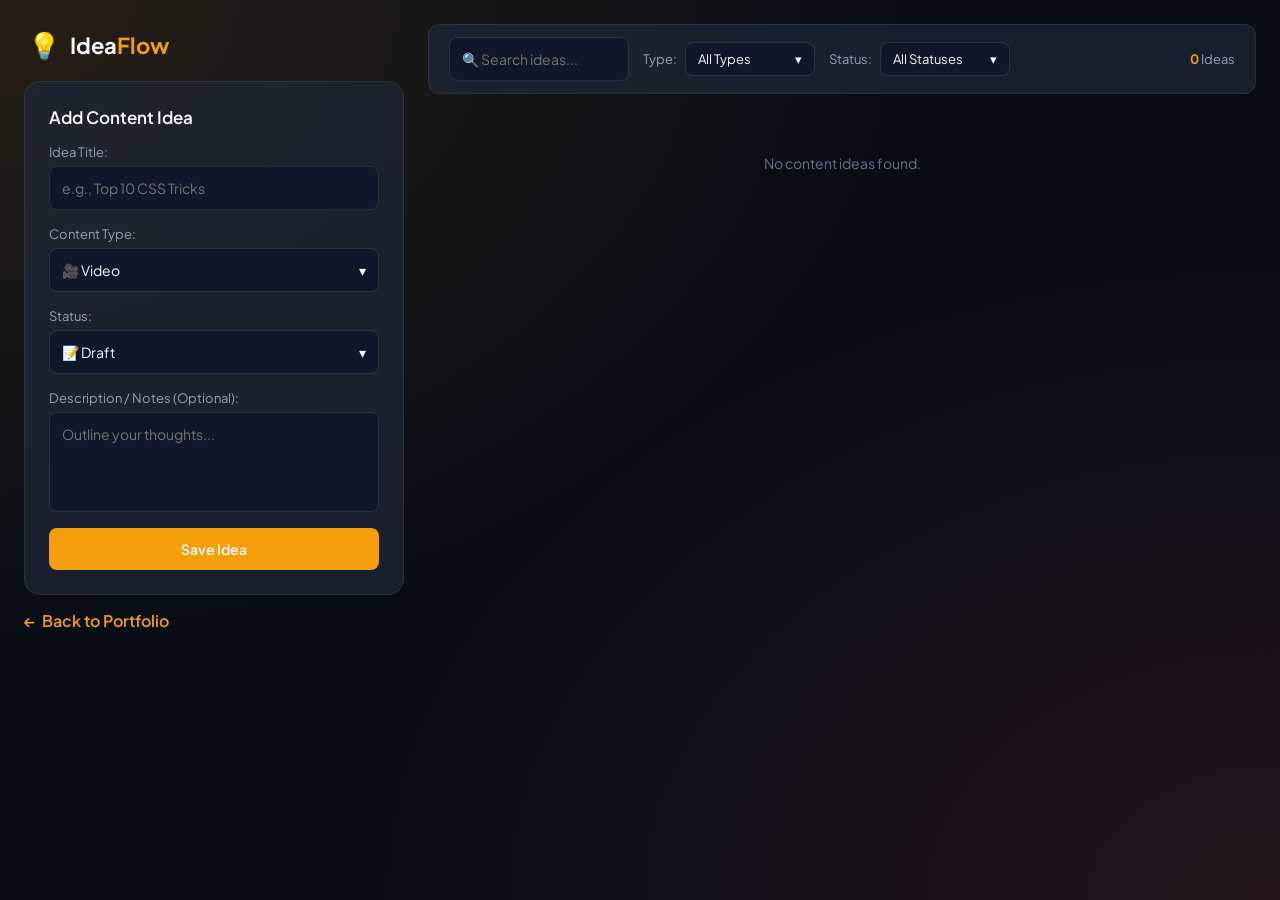
<file: index.html>
<!DOCTYPE html>
<html lang="en">
<head>
    <meta charset="UTF-8">
    <meta name="viewport" content="width=device-width, initial-scale=1.0">
    <title>Content Idea Manager</title>
    <link href="https://fonts.googleapis.com/css2?family=Plus+Jakarta+Sans:wght@400;500;600;700&display=swap" rel="stylesheet">
    <link rel="stylesheet" href="content-idea-manager.css">
</head>
<body>

    <div class="app-layout">
    
        <aside class="sidebar">
            <div class="brand">
                <span class="brand-icon">💡</span>
                <h2>Idea<span>Flow</span></h2>
            </div>

            <form id="ideaForm" class="form-card" onsubmit="event.preventDefault();">
                <h3 id="formTitle">Add Content Idea</h3>
                
                <div class="input-group">
                    <label for="titleInput">Idea Title:</label>
                    <input type="text" id="titleInput" placeholder="e.g., Top 10 CSS Tricks" required>
                </div>

                <div class="input-group">
                    <label>Content Type:</label>
                    <div class="custom-dropdown" id="dropdownType">
                        <div class="dropdown-selected" onclick="toggleDropdown('dropdownType')">
                            <span id="selectedTypeVal">🎥 Video</span>
                            <span class="arrow">▾</span>
                        </div>
                        <div class="dropdown-options">
                            <div class="option-item option-video" onclick="selectOption('dropdownType', 'Video', '🎥 Video')">🎥 Video</div>
                            <div class="option-item option-blog" onclick="selectOption('dropdownType', 'Blog', '✍️ Blog')">✍️ Blog</div>
                            <div class="option-item option-post" onclick="selectOption('dropdownType', 'Post', '📱 Post')">📱 Post</div>
                        </div>
                    </div>
                </div>

                <div class="input-group">
                    <label>Status:</label>
                    <div class="custom-dropdown" id="dropdownStatus">
                        <div class="dropdown-selected" onclick="toggleDropdown('dropdownStatus')">
                            <span id="selectedStatusVal">📝 Draft</span>
                            <span class="arrow">▾</span>
                        </div>
                        <div class="dropdown-options">
                            <div class="option-item option-draft" onclick="selectOption('dropdownStatus', 'Draft', '📝 Draft')">📝 Draft</div>
                            <div class="option-item option-published" onclick="selectOption('dropdownStatus', 'Published', '🚀 Published')">🚀 Published</div>
                            <div class="option-item option-archived" onclick="selectOption('dropdownStatus', 'Archived', '📦 Archived')">📦 Archived</div>
                        </div>
                    </div>
                </div>

                <div class="input-group">
                    <label for="descInput">Description / Notes (Optional):</label>
                    <textarea id="descInput" placeholder="Outline your thoughts..."></textarea>
                </div>

                <div class="form-actions">
                    <button type="button" id="saveBtn" class="btn-primary">
                        <span id="saveBtnText">Save Idea</span>
                    </button>
                    <button type="button" id="cancelBtn" class="btn-secondary hidden">Cancel</button>
                </div>
            </form>
        </aside>

        <main class="main-content">
            <header class="top-bar">
                <div class="filters-wrapper">
                    <div class="filter-box">
                        <input type="text" id="searchInput" placeholder="🔍 Search ideas..." class="search-input">
                    </div>
                    
                    <div class="filter-box">
                        <label>Type:</label>
                        <div class="custom-dropdown small-dd" id="filterDropdownType">
                            <div class="dropdown-selected" onclick="toggleDropdown('filterDropdownType')">
                                <span id="filterTypeVal">All Types</span>
                                <span class="arrow">▾</span>
                            </div>
                            <div class="dropdown-options">
                                <div class="option-item" onclick="selectFilterOption('filterDropdownType', 'All', 'All Types')">All Types</div>
                                <div class="option-item option-video" onclick="selectFilterOption('filterDropdownType', 'Video', 'Video')">Video</div>
                                <div class="option-item option-blog" onclick="selectFilterOption('filterDropdownType', 'Blog', 'Blog')">Blog</div>
                                <div class="option-item option-post" onclick="selectFilterOption('filterDropdownType', 'Post', 'Post')">Post</div>
                            </div>
                        </div>
                    </div>

                    <div class="filter-box">
                        <label>Status:</label>
                        <div class="custom-dropdown small-dd" id="filterDropdownStatus">
                            <div class="dropdown-selected" onclick="toggleDropdown('filterDropdownStatus')">
                                <span id="filterStatusVal">All Statuses</span>
                                <span class="arrow">▾</span>
                            </div>
                            <div class="dropdown-options">
                                <div class="option-item" onclick="selectFilterOption('filterDropdownStatus', 'All', 'All Statuses')">All Statuses</div>
                                <div class="option-item option-draft" onclick="selectFilterOption('filterDropdownStatus', 'Draft', 'Draft')">Draft</div>
                                <div class="option-item option-published" onclick="selectFilterOption('filterDropdownStatus', 'Published', 'Published')">Published</div>
                                <div class="option-item option-archived" onclick="selectFilterOption('filterDropdownStatus', 'Archived', 'Archived')">Archived</div>
                            </div>
                        </div>
                    </div>
                </div>

                <div class="stats-badge">
                    <span id="ideaCount">0</span> Ideas
                </div>
            </header>

            <div id="ideasList" class="ideas-grid"></div>
        </main>
    </div>

    <script src="content-idea-manager.js"></script>
    <a href="https://mariam-mousa223.github.io/Portfolio/" class="back-link">Back to Portfolio</a>
</body>
</html>
</file>
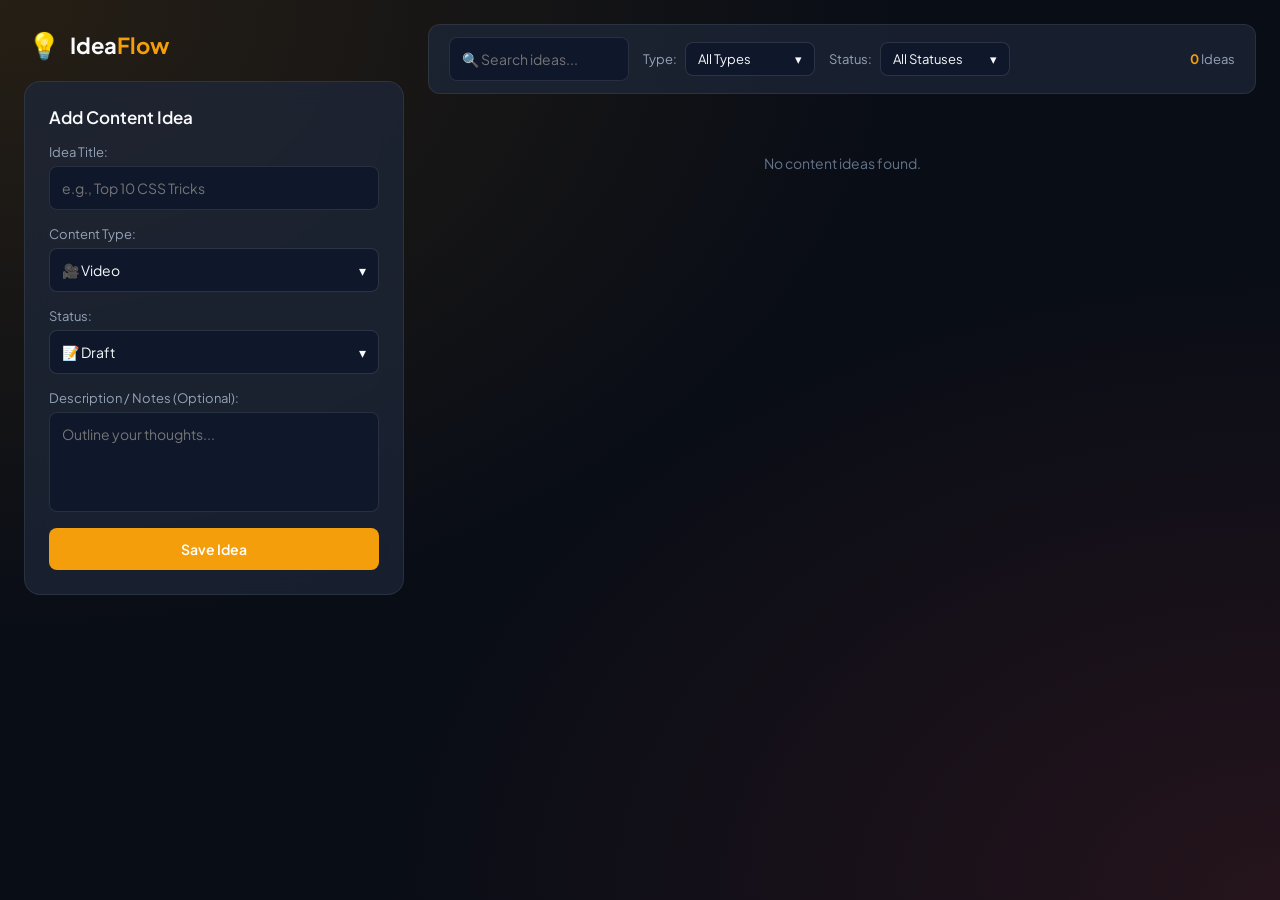
<file: Content-Idea-Manager.html>
<!DOCTYPE html>
<html lang="en">
<head>
    <meta charset="UTF-8">
    <meta name="viewport" content="width=device-width, initial-scale=1.0">
    <title>Content Idea Manager</title>
    <link href="https://fonts.googleapis.com/css2?family=Plus+Jakarta+Sans:wght@400;500;600;700&display=swap" rel="stylesheet">
    <link rel="stylesheet" href="Content-Idea-Manager.css">
</head>
<body>

    <div class="app-layout">
        <!-- Sidebar Form -->
        <aside class="sidebar">
            <div class="brand">
                <span class="brand-icon">💡</span>
                <h2>Idea<span>Flow</span></h2>
            </div>

            <form id="ideaForm" class="form-card" onsubmit="event.preventDefault();">
                <h3 id="formTitle">Add Content Idea</h3>
                
                <div class="input-group">
                    <label for="titleInput">Idea Title:</label>
                    <input type="text" id="titleInput" placeholder="e.g., Top 10 CSS Tricks" required>
                </div>

                <!-- Custom Type Select -->
                <div class="input-group">
                    <label>Content Type:</label>
                    <div class="custom-dropdown" id="dropdownType">
                        <div class="dropdown-selected" onclick="toggleDropdown('dropdownType')">
                            <span id="selectedTypeVal">🎥 Video</span>
                            <span class="arrow">▾</span>
                        </div>
                        <div class="dropdown-options">
                            <div class="option-item option-video" onclick="selectOption('dropdownType', 'Video', '🎥 Video')">🎥 Video</div>
                            <div class="option-item option-blog" onclick="selectOption('dropdownType', 'Blog', '✍️ Blog')">✍️ Blog</div>
                            <div class="option-item option-post" onclick="selectOption('dropdownType', 'Post', '📱 Post')">📱 Post</div>
                        </div>
                    </div>
                </div>

                <!-- Custom Status Select -->
                <div class="input-group">
                    <label>Status:</label>
                    <div class="custom-dropdown" id="dropdownStatus">
                        <div class="dropdown-selected" onclick="toggleDropdown('dropdownStatus')">
                            <span id="selectedStatusVal">📝 Draft</span>
                            <span class="arrow">▾</span>
                        </div>
                        <div class="dropdown-options">
                            <div class="option-item option-draft" onclick="selectOption('dropdownStatus', 'Draft', '📝 Draft')">📝 Draft</div>
                            <div class="option-item option-published" onclick="selectOption('dropdownStatus', 'Published', '🚀 Published')">🚀 Published</div>
                            <div class="option-item option-archived" onclick="selectOption('dropdownStatus', 'Archived', '📦 Archived')">📦 Archived</div>
                        </div>
                    </div>
                </div>

                <div class="input-group">
                    <label for="descInput">Description / Notes (Optional):</label>
                    <textarea id="descInput" placeholder="Outline your thoughts..."></textarea>
                </div>

                <div class="form-actions">
                    <button type="button" id="saveBtn" class="btn-primary">
                        <span id="saveBtnText">Save Idea</span>
                    </button>
                    <button type="button" id="cancelBtn" class="btn-secondary hidden">Cancel</button>
                </div>
            </form>
        </aside>

        <!-- Main Display Area -->
        <main class="main-content">
            <header class="top-bar">
                <div class="filters-wrapper">
                    <div class="filter-box">
                        <input type="text" id="searchInput" placeholder="🔍 Search ideas..." class="search-input">
                    </div>

                    <!-- Filter Type -->
                    <div class="filter-box">
                        <label>Type:</label>
                        <div class="custom-dropdown small-dd" id="filterDropdownType">
                            <div class="dropdown-selected" onclick="toggleDropdown('filterDropdownType')">
                                <span id="filterTypeVal">All Types</span>
                                <span class="arrow">▾</span>
                            </div>
                            <div class="dropdown-options">
                                <div class="option-item" onclick="selectFilterOption('filterDropdownType', 'All', 'All Types')">All Types</div>
                                <div class="option-item option-video" onclick="selectFilterOption('filterDropdownType', 'Video', 'Video')">Video</div>
                                <div class="option-item option-blog" onclick="selectFilterOption('filterDropdownType', 'Blog', 'Blog')">Blog</div>
                                <div class="option-item option-post" onclick="selectFilterOption('filterDropdownType', 'Post', 'Post')">Post</div>
                            </div>
                        </div>
                    </div>

                    <!-- Filter Status -->
                    <div class="filter-box">
                        <label>Status:</label>
                        <div class="custom-dropdown small-dd" id="filterDropdownStatus">
                            <div class="dropdown-selected" onclick="toggleDropdown('filterDropdownStatus')">
                                <span id="filterStatusVal">All Statuses</span>
                                <span class="arrow">▾</span>
                            </div>
                            <div class="dropdown-options">
                                <div class="option-item" onclick="selectFilterOption('filterDropdownStatus', 'All', 'All Statuses')">All Statuses</div>
                                <div class="option-item option-draft" onclick="selectFilterOption('filterDropdownStatus', 'Draft', 'Draft')">Draft</div>
                                <div class="option-item option-published" onclick="selectFilterOption('filterDropdownStatus', 'Published', 'Published')">Published</div>
                                <div class="option-item option-archived" onclick="selectFilterOption('filterDropdownStatus', 'Archived', 'Archived')">Archived</div>
                            </div>
                        </div>
                    </div>
                </div>

                <div class="stats-badge">
                    <span id="ideaCount">0</span> Ideas
                </div>
            </header>

            <div id="ideasList" class="ideas-grid"></div>
        </main>
    </div>

    <script src="Content-Idea-Manager.js"></script>
</body>
</html>
</file>
<file: content-idea-manager.css>
* {
    box-sizing: border-box;
    margin: 0;
    padding: 0;
    font-family: 'Plus Jakarta Sans', sans-serif;
}

body {
    background: #090d16;
    background-image: 
        radial-gradient(at 0% 0%, rgba(245, 158, 11, 0.12) 0px, transparent 50%),
        radial-gradient(at 100% 100%, rgba(239, 68, 68, 0.12) 0px, transparent 50%);
    color: #f8fafc;
    min-height: 100vh;
    padding: 24px;
}

.app-layout {
    max-width: 1250px;
    margin: 0 auto;
    display: grid;
    grid-template-columns: 380px 1fr;
    gap: 24px;
}

.sidebar {
    display: flex;
    flex-direction: column;
    gap: 16px;
    width: 380px;
}

.brand {
    display: flex;
    align-items: center;
    gap: 10px;
    padding: 4px;
}

.brand-icon { font-size: 26px; }
.brand h2 { font-size: 22px; font-weight: 700; }
.brand span { color: #f59e0b; }

.form-card {
    background: rgba(30, 41, 59, 0.7);
    border: 1px solid rgba(255, 255, 255, 0.08);
    backdrop-filter: blur(12px);
    border-radius: 16px;
    padding: 24px;
    display: flex;
    flex-direction: column;
    gap: 16px;
}

.form-card h3 { font-size: 17px; font-weight: 600; }

.input-group {
    display: flex;
    flex-direction: column;
    gap: 6px;
}

.input-group label { font-size: 13px; color: #94a3b8; }

input[type="text"], textarea {
    background: #0f172a;
    border: 1px solid rgba(255, 255, 255, 0.1);
    padding: 12px;
    border-radius: 8px;
    color: #f8fafc;
    font-size: 14px;
    outline: none;
    transition: all 0.2s;
}

textarea {
    min-height: 100px;
    resize: none;
}

input:focus, textarea:focus {
    border-color: #f59e0b;
    box-shadow: 0 0 0 3px rgba(245, 158, 11, 0.2);
}

/* Custom Dropdown Styling with Colorful Accent Highlights */
.custom-dropdown {
    position: relative;
    user-select: none;
}

.dropdown-selected {
    background: #0f172a;
    border: 1px solid rgba(255, 255, 255, 0.12);
    padding: 12px;
    border-radius: 8px;
    color: #f8fafc;
    font-size: 14px;
    cursor: pointer;
    display: flex;
    justify-content: space-between;
    align-items: center;
    transition: all 0.2s ease;
}

.dropdown-selected:hover {
    border-color: #f59e0b;
    background: #141e33;
}

.dropdown-options {
    display: none;
    position: absolute;
    top: calc(100% + 6px);
    left: 0;
    right: 0;
    background: #131c2e;
    border: 1px solid rgba(255, 255, 255, 0.15);
    border-radius: 10px;
    box-shadow: 0 12px 30px rgba(0, 0, 0, 0.6);
    z-index: 100;
    overflow: hidden;
    padding: 6px;
}

.custom-dropdown.active .dropdown-options {
    display: block;
}

.option-item {
    padding: 10px 12px;
    font-size: 13.5px;
    color: #cbd5e1;
    cursor: pointer;
    border-radius: 6px;
    margin-bottom: 2px;
    display: flex;
    align-items: center;
    gap: 8px;
    transition: all 0.15s ease;
}

.option-item:last-child {
    margin-bottom: 0;
}

/* Specific Dropdown Colored Hover Styles */
.option-video:hover {
    background: rgba(168, 85, 247, 0.2);
    color: #c084fc;
}

.option-blog:hover {
    background: rgba(59, 130, 246, 0.2);
    color: #60a5fa;
}

.option-post:hover {
    background: rgba(16, 185, 129, 0.2);
    color: #34d399;
}

.option-draft:hover {
    background: rgba(245, 158, 11, 0.2);
    color: #fbbf24;
}

.option-published:hover {
    background: rgba(34, 197, 94, 0.2);
    color: #4ade80;
}

.option-archived:hover {
    background: rgba(148, 163, 184, 0.2);
    color: #cbd5e1;
}

.small-dd .dropdown-selected {
    padding: 8px 12px;
    font-size: 13px;
    min-width: 130px;
}

.small-dd .option-item {
    padding: 8px 10px;
    font-size: 12.5px;
}

.form-actions { display: flex; gap: 8px; }

button {
    border: none;
    padding: 12px;
    border-radius: 8px;
    font-size: 14px;
    font-weight: 600;
    cursor: pointer;
    transition: all 0.2s;
}

.btn-primary { background: #f59e0b; color: white; width: 100%; }
.btn-primary:hover { background: #d97706; }
.btn-secondary { background: #334155; color: white; }
.hidden { display: none; }

/* Main Area */
.main-content {
    display: flex;
    flex-direction: column;
    gap: 20px;
}

.top-bar {
    display: flex;
    align-items: center;
    justify-content: space-between;
    background: rgba(30, 41, 59, 0.7);
    border: 1px solid rgba(255, 255, 255, 0.08);
    padding: 12px 20px;
    border-radius: 12px;
}

.filters-wrapper {
    display: flex;
    gap: 14px;
    align-items: center;
}

.search-input {
    padding: 8px 12px;
    font-size: 13px;
    border-radius: 6px;
    width: 180px;
}

.filter-box {
    display: flex;
    align-items: center;
    gap: 8px;
}

.filter-box label { font-size: 13px; color: #94a3b8; }

.stats-badge { font-size: 13px; color: #94a3b8; }
.stats-badge span { color: #f59e0b; font-weight: 700; }

/* Ideas Grid */
.ideas-grid {
    display: grid;
    grid-template-columns: repeat(auto-fill, minmax(280px, 1fr));
    gap: 16px;
}

.idea-card {
    background: rgba(30, 41, 59, 0.7);
    border: 1px solid rgba(255, 255, 255, 0.08);
    backdrop-filter: blur(12px);
    border-radius: 14px;
    padding: 18px;
    display: flex;
    flex-direction: column;
    justify-content: space-between;
    gap: 14px;
    transition: all 0.2s ease;
}

.idea-card:hover {
    transform: translateY(-3px);
    border-color: rgba(245, 158, 11, 0.4);
    box-shadow: 0 10px 20px rgba(0, 0, 0, 0.2);
}

.idea-header {
    display: flex;
    justify-content: space-between;
    align-items: center;
}

.tag-type {
    padding: 4px 10px;
    border-radius: 6px;
    font-size: 11px;
    font-weight: 700;
    background: rgba(255, 255, 255, 0.05);
    border: 1px solid rgba(255, 255, 255, 0.1);
}

.tag-status {
    padding: 4px 10px;
    border-radius: 20px;
    font-size: 11px;
    font-weight: 600;
}

.status-draft { background: rgba(234, 179, 8, 0.15); color: #facc15; }
.status-published { background: rgba(34, 197, 94, 0.15); color: #4ade80; }
.status-archived { background: rgba(148, 163, 184, 0.15); color: #94a3b8; }

.idea-body h4 {
    font-size: 16px;
    font-weight: 600;
    margin-bottom: 6px;
    color: #f8fafc;
}

.idea-body p {
    font-size: 13px;
    color: #94a3b8;
    line-height: 1.4;
}

.idea-actions {
    display: flex;
    gap: 8px;
    border-top: 1px solid rgba(255, 255, 255, 0.05);
    padding-top: 12px;
}

.btn-edit, .btn-delete {
    flex: 1;
    padding: 8px;
    font-size: 12px;
    border-radius: 6px;
}

.btn-edit { background: rgba(245, 158, 11, 0.15); color: #fbbf24; }
.btn-edit:hover { background: rgba(245, 158, 11, 0.3); }

.btn-delete { background: rgba(239, 68, 68, 0.15); color: #f87171; }
.btn-delete:hover { background: rgba(239, 68, 68, 0.3); }


.back-link {
    display: inline-block;
    margin-top: 15px;
    margin-left: 0px;
    color: #f59e0b;
    text-decoration: none;
    font-weight: 600;
    
}

.back-link:hover {
    text-decoration: underline;
}
.back-link::before {
  content: "← "; 
  margin-right: 6px; 
  display: inline-block;
  transition: transform 0.2s ease; 
}


.back-link:hover::before {
  transform: translateX(-4px); 
}
</file>
<file: Content-Idea-Manager.css>
* {
    box-sizing: border-box;
    margin: 0;
    padding: 0;
    font-family: 'Plus Jakarta Sans', sans-serif;
}

body {
    background: #090d16;
    background-image: 
        radial-gradient(at 0% 0%, rgba(245, 158, 11, 0.12) 0px, transparent 50%),
        radial-gradient(at 100% 100%, rgba(239, 68, 68, 0.12) 0px, transparent 50%);
    color: #f8fafc;
    min-height: 100vh;
    padding: 24px;
}

.app-layout {
    max-width: 1250px;
    margin: 0 auto;
    display: grid;
    grid-template-columns: 380px 1fr;
    gap: 24px;
}

.sidebar {
    display: flex;
    flex-direction: column;
    gap: 16px;
    width: 380px;
}

.brand {
    display: flex;
    align-items: center;
    gap: 10px;
    padding: 4px;
}

.brand-icon { font-size: 26px; }
.brand h2 { font-size: 22px; font-weight: 700; }
.brand span { color: #f59e0b; }

.form-card {
    background: rgba(30, 41, 59, 0.7);
    border: 1px solid rgba(255, 255, 255, 0.08);
    backdrop-filter: blur(12px);
    border-radius: 16px;
    padding: 24px;
    display: flex;
    flex-direction: column;
    gap: 16px;
}

.form-card h3 { font-size: 17px; font-weight: 600; }

.input-group {
    display: flex;
    flex-direction: column;
    gap: 6px;
}

.input-group label { font-size: 13px; color: #94a3b8; }

input[type="text"], textarea {
    background: #0f172a;
    border: 1px solid rgba(255, 255, 255, 0.1);
    padding: 12px;
    border-radius: 8px;
    color: #f8fafc;
    font-size: 14px;
    outline: none;
    transition: all 0.2s;
}

textarea {
    min-height: 100px;
    resize: none;
}

input:focus, textarea:focus {
    border-color: #f59e0b;
    box-shadow: 0 0 0 3px rgba(245, 158, 11, 0.2);
}

/* Custom Dropdown Styling with Colorful Accent Highlights */
.custom-dropdown {
    position: relative;
    user-select: none;
}

.dropdown-selected {
    background: #0f172a;
    border: 1px solid rgba(255, 255, 255, 0.12);
    padding: 12px;
    border-radius: 8px;
    color: #f8fafc;
    font-size: 14px;
    cursor: pointer;
    display: flex;
    justify-content: space-between;
    align-items: center;
    transition: all 0.2s ease;
}

.dropdown-selected:hover {
    border-color: #f59e0b;
    background: #141e33;
}

.dropdown-options {
    display: none;
    position: absolute;
    top: calc(100% + 6px);
    left: 0;
    right: 0;
    background: #131c2e;
    border: 1px solid rgba(255, 255, 255, 0.15);
    border-radius: 10px;
    box-shadow: 0 12px 30px rgba(0, 0, 0, 0.6);
    z-index: 100;
    overflow: hidden;
    padding: 6px;
}

.custom-dropdown.active .dropdown-options {
    display: block;
}

.option-item {
    padding: 10px 12px;
    font-size: 13.5px;
    color: #cbd5e1;
    cursor: pointer;
    border-radius: 6px;
    margin-bottom: 2px;
    display: flex;
    align-items: center;
    gap: 8px;
    transition: all 0.15s ease;
}

.option-item:last-child {
    margin-bottom: 0;
}

/* Specific Dropdown Colored Hover Styles */
.option-video:hover {
    background: rgba(168, 85, 247, 0.2);
    color: #c084fc;
}

.option-blog:hover {
    background: rgba(59, 130, 246, 0.2);
    color: #60a5fa;
}

.option-post:hover {
    background: rgba(16, 185, 129, 0.2);
    color: #34d399;
}

.option-draft:hover {
    background: rgba(245, 158, 11, 0.2);
    color: #fbbf24;
}

.option-published:hover {
    background: rgba(34, 197, 94, 0.2);
    color: #4ade80;
}

.option-archived:hover {
    background: rgba(148, 163, 184, 0.2);
    color: #cbd5e1;
}

.small-dd .dropdown-selected {
    padding: 8px 12px;
    font-size: 13px;
    min-width: 130px;
}

.small-dd .option-item {
    padding: 8px 10px;
    font-size: 12.5px;
}

.form-actions { display: flex; gap: 8px; }

button {
    border: none;
    padding: 12px;
    border-radius: 8px;
    font-size: 14px;
    font-weight: 600;
    cursor: pointer;
    transition: all 0.2s;
}

.btn-primary { background: #f59e0b; color: white; width: 100%; }
.btn-primary:hover { background: #d97706; }
.btn-secondary { background: #334155; color: white; }
.hidden { display: none; }

/* Main Area */
.main-content {
    display: flex;
    flex-direction: column;
    gap: 20px;
}

.top-bar {
    display: flex;
    align-items: center;
    justify-content: space-between;
    background: rgba(30, 41, 59, 0.7);
    border: 1px solid rgba(255, 255, 255, 0.08);
    padding: 12px 20px;
    border-radius: 12px;
}

.filters-wrapper {
    display: flex;
    gap: 14px;
    align-items: center;
}

.search-input {
    padding: 8px 12px;
    font-size: 13px;
    border-radius: 6px;
    width: 180px;
}

.filter-box {
    display: flex;
    align-items: center;
    gap: 8px;
}

.filter-box label { font-size: 13px; color: #94a3b8; }

.stats-badge { font-size: 13px; color: #94a3b8; }
.stats-badge span { color: #f59e0b; font-weight: 700; }

/* Ideas Grid */
.ideas-grid {
    display: grid;
    grid-template-columns: repeat(auto-fill, minmax(280px, 1fr));
    gap: 16px;
}

.idea-card {
    background: rgba(30, 41, 59, 0.7);
    border: 1px solid rgba(255, 255, 255, 0.08);
    backdrop-filter: blur(12px);
    border-radius: 14px;
    padding: 18px;
    display: flex;
    flex-direction: column;
    justify-content: space-between;
    gap: 14px;
    transition: all 0.2s ease;
}

.idea-card:hover {
    transform: translateY(-3px);
    border-color: rgba(245, 158, 11, 0.4);
    box-shadow: 0 10px 20px rgba(0, 0, 0, 0.2);
}

.idea-header {
    display: flex;
    justify-content: space-between;
    align-items: center;
}

.tag-type {
    padding: 4px 10px;
    border-radius: 6px;
    font-size: 11px;
    font-weight: 700;
    background: rgba(255, 255, 255, 0.05);
    border: 1px solid rgba(255, 255, 255, 0.1);
}

.tag-status {
    padding: 4px 10px;
    border-radius: 20px;
    font-size: 11px;
    font-weight: 600;
}

.status-draft { background: rgba(234, 179, 8, 0.15); color: #facc15; }
.status-published { background: rgba(34, 197, 94, 0.15); color: #4ade80; }
.status-archived { background: rgba(148, 163, 184, 0.15); color: #94a3b8; }

.idea-body h4 {
    font-size: 16px;
    font-weight: 600;
    margin-bottom: 6px;
    color: #f8fafc;
}

.idea-body p {
    font-size: 13px;
    color: #94a3b8;
    line-height: 1.4;
}

.idea-actions {
    display: flex;
    gap: 8px;
    border-top: 1px solid rgba(255, 255, 255, 0.05);
    padding-top: 12px;
}

.btn-edit, .btn-delete {
    flex: 1;
    padding: 8px;
    font-size: 12px;
    border-radius: 6px;
}

.btn-edit { background: rgba(245, 158, 11, 0.15); color: #fbbf24; }
.btn-edit:hover { background: rgba(245, 158, 11, 0.3); }

.btn-delete { background: rgba(239, 68, 68, 0.15); color: #f87171; }
.btn-delete:hover { background: rgba(239, 68, 68, 0.3); }
</file>
